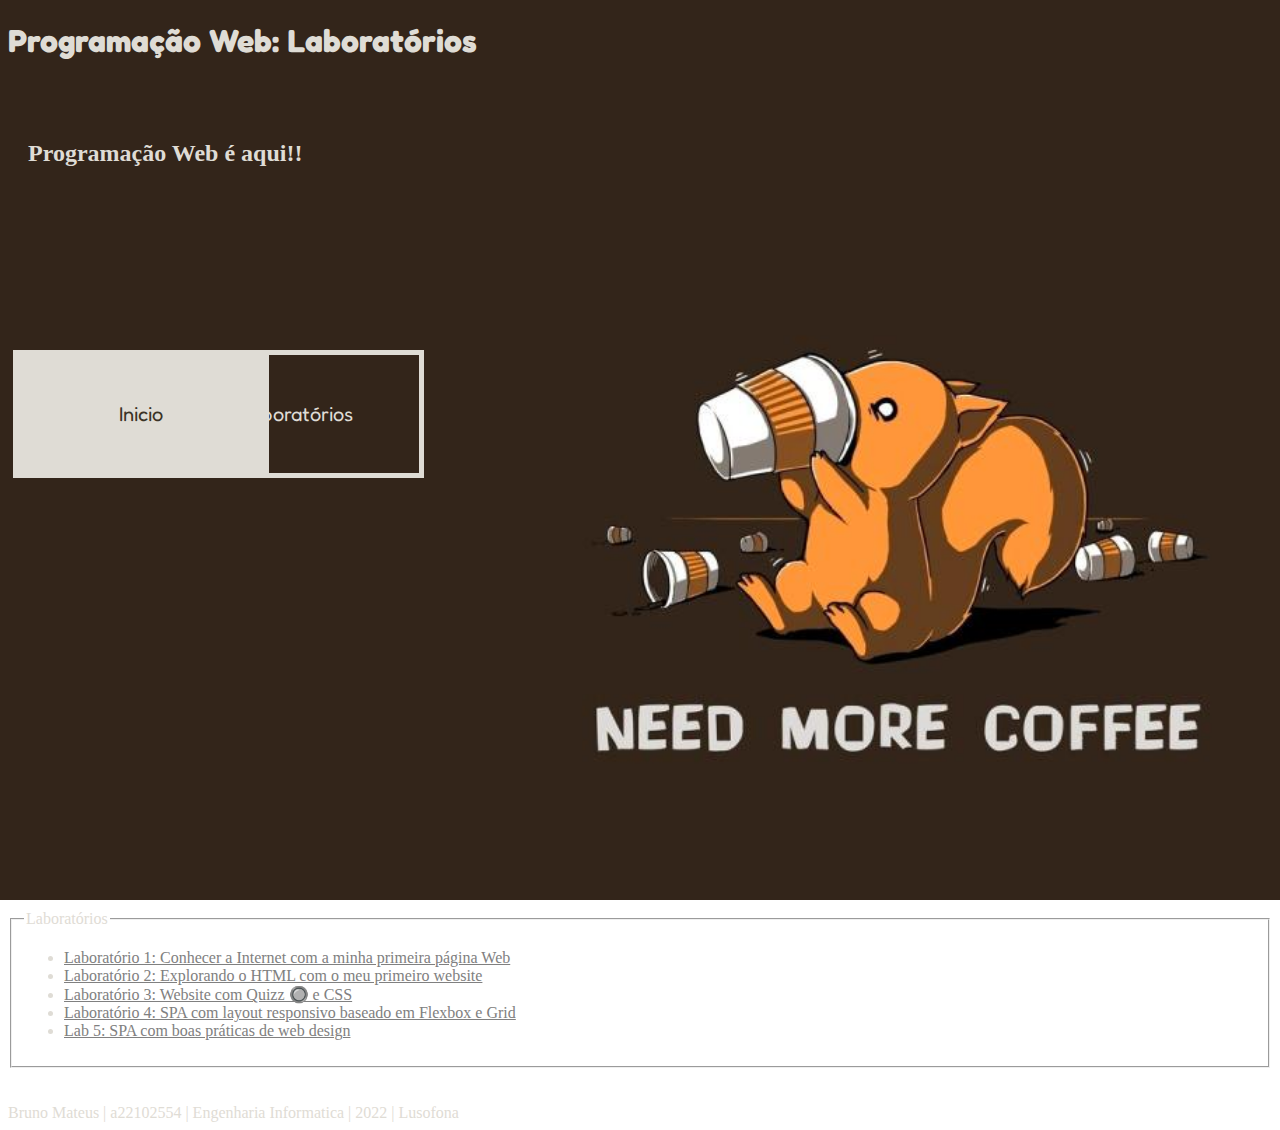
<file: index.html>
<!DOCTYPE html>
<html lang="pt">
    <meta charset="UTF-8">

    <head>
        <link rel="stylesheet" href="lab3/estilos.css">
        <title>PW Labs</title> 
        <style>
            @import url('https://fonts.googleapis.com/css2?family=Fredoka:wght@700&display=swap');
        </style>
        

    </head>
    <body>
        <h1 class="programacao" id="labs">Programação Web: Laboratórios</h1>
        <br>
            <main class="labs">
            
                <selection class="inicio">
                    <h2>Programação Web é aqui!!</h2>
                </selection>

                <selection>

                    <a href="#labs"><input class="botaoInicio" type="button" value="Inicio" multiple></a>
                    <a href="#lista"><input class="botaoLabs" type="button" value="Laboratórios" multiple></a>
                    
                </selection>      
            </main>
         <fieldset class="links">  
            <legend>Laboratórios</legend>
            <nav id="lista">
                <ul>
                    <li><a href="lab1/index.html">Laboratório 1: Conhecer a Internet com a minha primeira página Web</a></li>
                    <li><a href="lab2/index.html">Laboratório 2: Explorando o HTML com o meu primeiro website</a></li>
                    <li><a href="lab3/quizz.html">Laboratório 3: Website com Quizz 🔘 e CSS </a></li>
                    <li><a href="lab4/capitaisEuropeias.html">Laboratório 4: SPA com layout responsivo baseado em Flexbox e Grid</a></li>
                    <li><a href="lab5/capitaisEuropeias.html">Lab 5: SPA com boas práticas de web design</a></li>
                </ul>
            </nav>
        </fieldset>
        <br>
        <br>

        <footer>Bruno Mateus | a22102554 | Engenharia Informatica | 2022 | Lusofona</footer>
        

    </body>
</html>
</file>
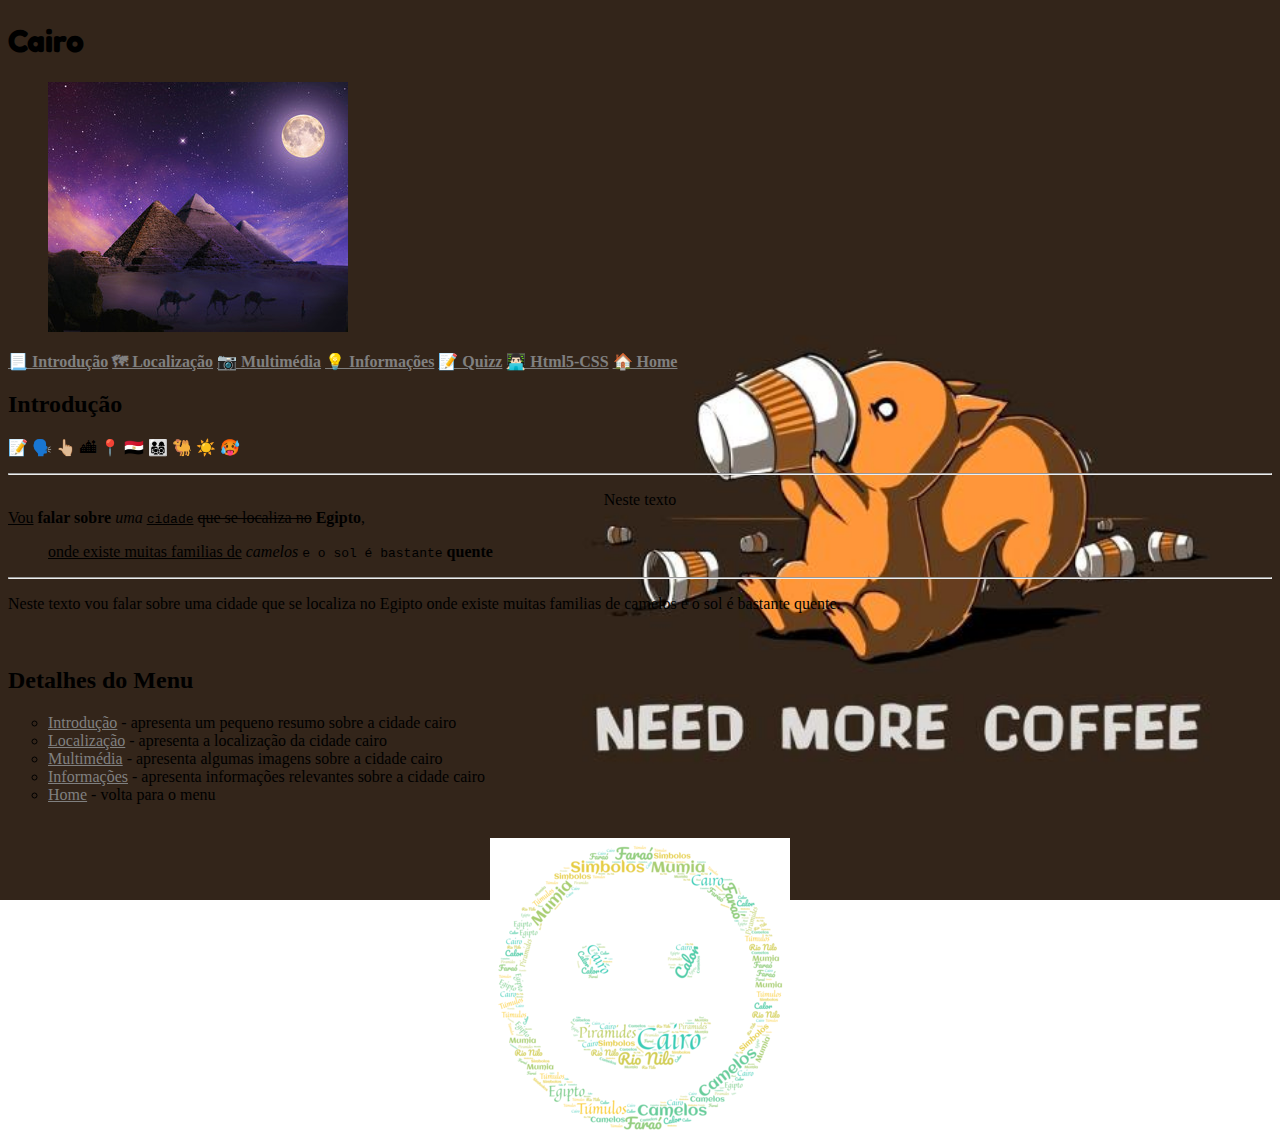
<file: lab2/index.html>
<!doctype html>
<html lang="pt">
<head>
    <meta charset="UTF-8">
    <meta name="author" content="Bruno Mateus">
    <meta name="keywords" content="Cairo">
    <meta name="description" content="Website sobre a cidade do Cairo">

    <link rel="shortcut icon" type="image/x-icon" href="images/favicon.ico"/>
    <link rel="stylesheet" href="../lab3/estilos.css">
    <style>
        @import url('https://fonts.googleapis.com/css2?family=Fredoka:wght@700&display=swap');
    </style>
    <title>Cairo</title>

    <h1>Cairo</h1>

    <figure>
        <img src="images/bodyEgipto.jpg">
    </figure>
    
</head>

<body>
    
      
<nav>
    <a href="index.html" target="blank_"><b>📃 Introdução</b></a> 
    <a href="local.html" target="blank_"><b>🗺 Localização</b></a>
    <a href="multimedia.html" target="blank_"><b>📷 Multimédia</b></a>
    <a href="info.html" target="blank_"><b>💡 Informações</b></a> 
    <a href="../lab3/quizz.html" target="blank_"><b>📝 Quizz</b></a> 
    <a href="../lab3/html5-css.html" target="blank_"><b>👨🏻‍💻 Html5-CSS</b></a> 
    <a href="../index.html" target="blank_"><b>🏠 Home</b></a>
</nav>

<section>
    <h2>Introdução</h2>
    <p> 📝 🗣️ 👆🏼 🏙 📍 🇪🇬 👨‍👩‍👧‍👦 🐫 ☀️ 🥵</p>
    <hr>
    <p><center>Neste texto</center> <u>Vou</u> <b>falar sobre</b> <i>uma</i> <u><code>cidade</code></u> <del>que se localiza no</del> <b>Egipto</b>,
    <blockquote><u>onde existe muitas familias de</u> <i>camelos</i> <code>e o sol é bastante</code> <b>quente</b></blockquote> </p>
    <hr>
    <p>Neste texto vou falar sobre uma cidade que se localiza no Egipto onde existe muitas familias de camelos e o sol é bastante quente.</p>
    <br>
</section>

<section>
    <h2>Detalhes do Menu</h2>

    <ul style="list-style-type:circle">
        <li><a href="index.html">Introdução</a> - apresenta um pequeno resumo sobre a cidade cairo</li>
        <li><a href="local.html">Localização</a> - apresenta a localização da cidade cairo</li>
        <li><a href="multimedia.html">Multimédia</a> - apresenta algumas imagens sobre a cidade cairo</li>
        <li><a href="info.html">Informações</a> - apresenta informações relevantes sobre a cidade cairo</li>
        <li><a href="../index.html">Home</a> - volta para o menu</li>
    </ul>
    <br>
    <center><img src="images/wordcloud.png" align="middle"></center>

</section>

</body>
</html>
</file>
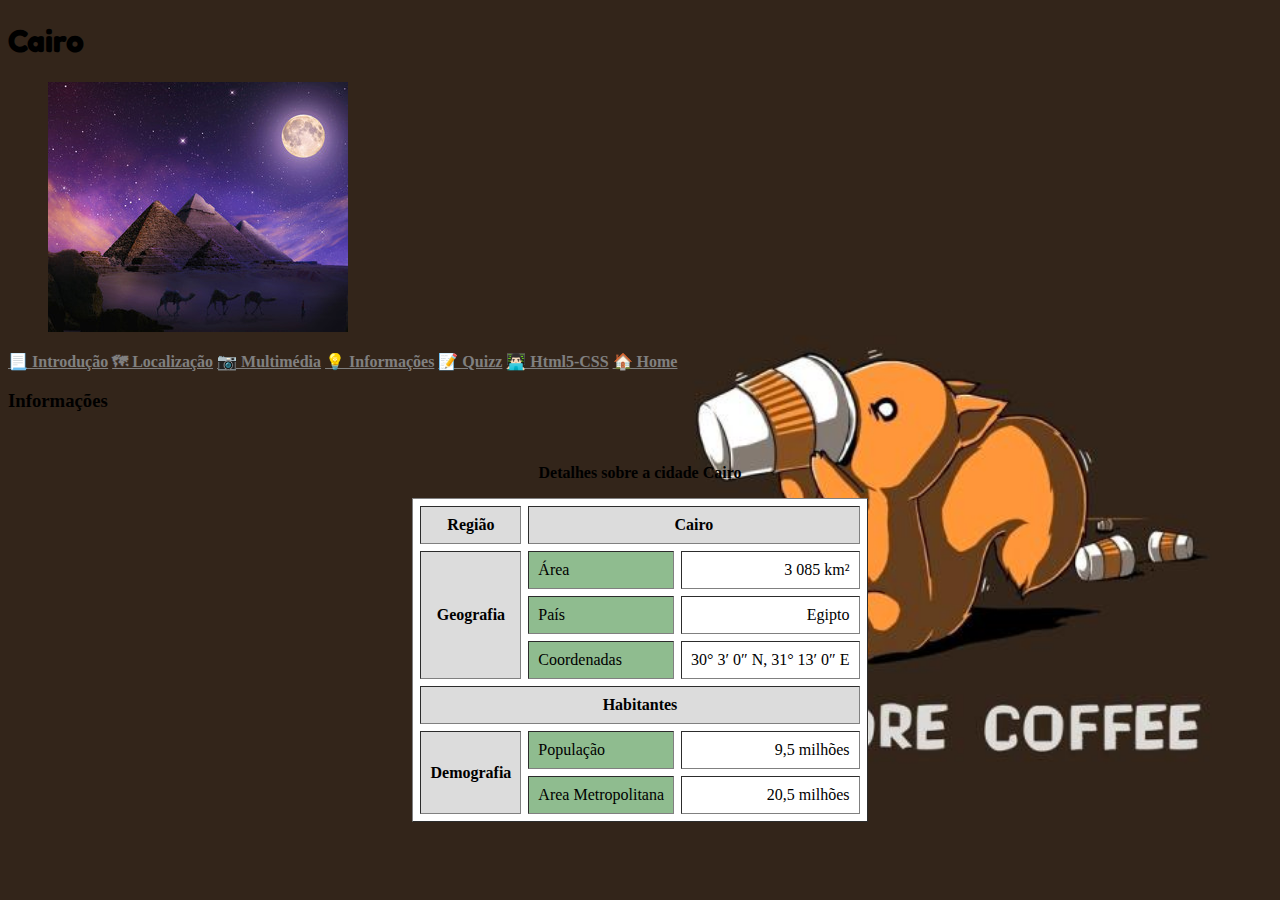
<file: lab2/info.html>
<!doctype html>
<html lang="pt">

<head>
    <meta charset="UTF-8">
    <meta name="author" content="Bruno Mateus">
    <meta name="keywords" content="Egipto">
    <meta name="description" content="Website sobre Egipto">

    <link rel="shortcut icon" type="image/x-icon" href="images/egiptoTitulo.ico" />
    <link rel="stylesheet" href="../lab3/estilos.css">
    <style>
        @import url('https://fonts.googleapis.com/css2?family=Fredoka:wght@700&display=swap');
    </style>
    <title>Cairo</title>

    <h1>Cairo</h1>
    <figure>
        <img src="images/bodyEgipto.jpg">
    </figure>
</head>

<body>


    <nav>
        <a href="index.html" target="blank_"><b>📃 Introdução</b></a>
        <a href="local.html" target="blank_"><b>🗺 Localização</b></a>
        <a href="multimedia.html" target="blank_"><b>📷 Multimédia</b></a>
        <a href="info.html" target="blank_"><b>💡 Informações</b></a>
        <a href="../lab3/quizz.html" target="blank_"><b>📝 Quizz</b></a>
        <a href="../lab3/html5-css.html" target="blank_"><b>👨🏻‍💻 Html5-CSS</b></a>
        <a href="../index.html" target="blank_"><b>🏠 Home</b></a>
    </nav>

    <section>
        <h3>Informações</h3>
        <br>
        <p align="center"><b>Detalhes sobre a cidade Cairo</b></p>
        <table border="1" align="center" colgroup="" cellspacing="7" cellpadding="9%" bgcolor="white">
            <colgroup>
                <col span="1" bgcolor="#dcdcdc">
                <col span="1" bgcolor="#8FBC8F">
            </colgroup>
            <tr>
                <th>Região</th>
                <th colspan="2" bgcolor="#dcdcdc">Cairo</th>
            </tr>
            <tr>
                <th rowspan="3">Geografia</th>
                <td>Área</td>
                <td align="right">3 085 km²</td>
            </tr>
            <tr>
                <td>País</td>
                <td align="right">Egipto</td>
            </tr>
            <tr>
                <td>Coordenadas</td>
                <td>30° 3′ 0″ N, 31° 13′ 0″ E</td>
            </tr>
            <tr>
                <th colspan="3">Habitantes</th>
            </tr>
            <tr>
                <th rowspan="2">Demografia</th>
                <td>População</td>
                <td align="right">9,5 milhões</td>
            </tr>
            <tr>
                <td>Area Metropolitana</td>
                <td align="right">20,5 milhões</td>
            </tr>
        </table>

    </section>
</body>

</html>
</file>
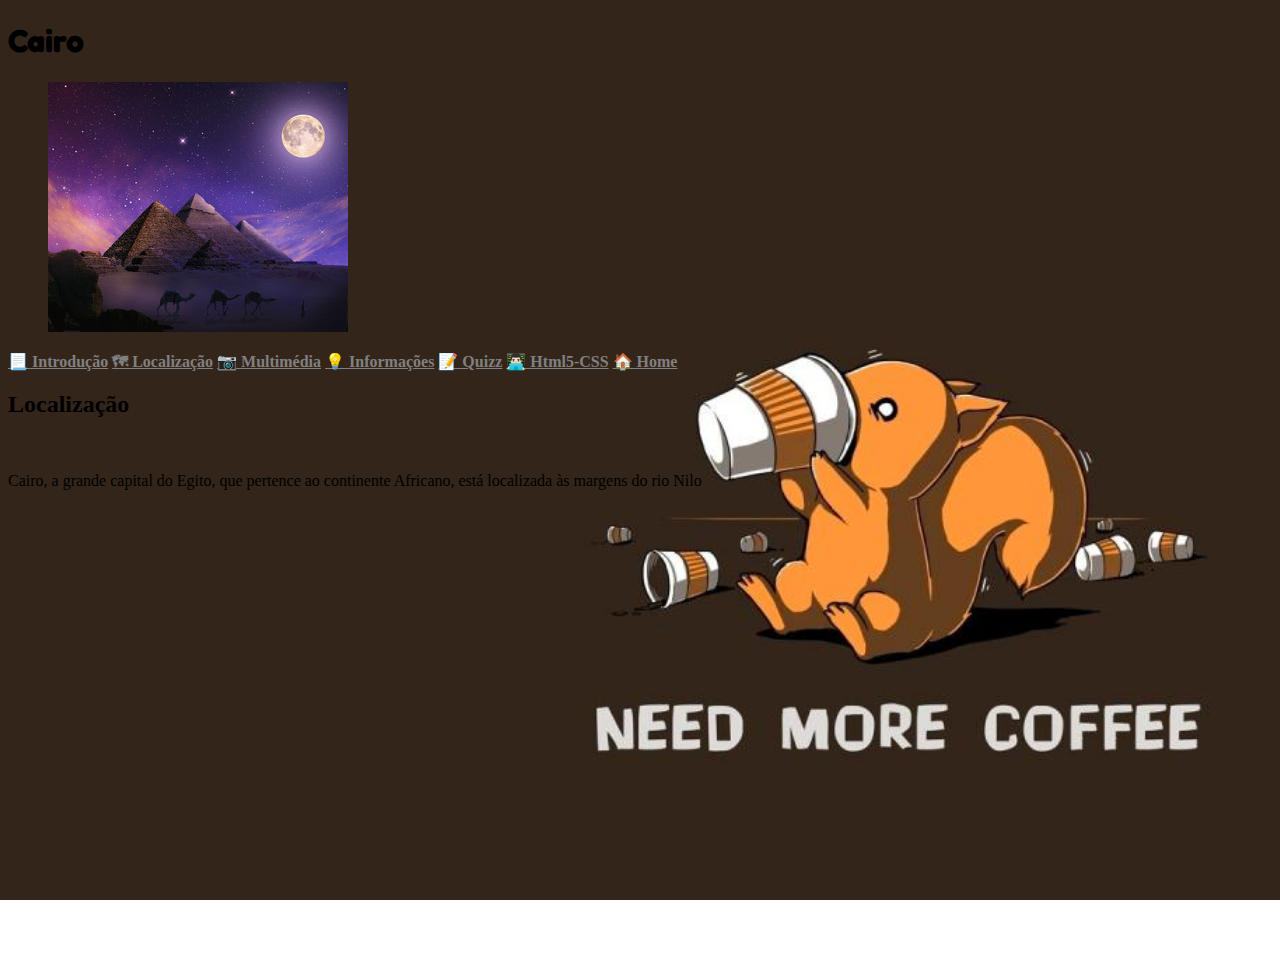
<file: lab2/local.html>
<!doctype html>
<html lang="pt">

<head>
    <meta charset="UTF-8">
    <meta name="author" content="Bruno Mateus">
    <meta name="keywords" content="Egipto">
    <meta name="description" content="Website sobre Egipto">

    <link rel="shortcut icon" type="image/x-icon" href="images/egiptoTitulo.ico" />
    <link rel="stylesheet" href="../lab3/estilos.css">
    <style>
        @import url('https://fonts.googleapis.com/css2?family=Fredoka:wght@700&display=swap');
    </style>
    <title>Cairo</title>

    <h1>Cairo</h1>

    <figure>
        <img src="images/bodyEgipto.jpg">
    </figure>

</head>

<body>


    <nav>
        <a href="index.html" target="blank_"><b>📃 Introdução</b></a>
        <a href="local.html" target="blank_"><b>🗺 Localização</b></a>
        <a href="multimedia.html" target="blank_"><b>📷 Multimédia</b></a>
        <a href="info.html" target="blank_"><b>💡 Informações</b></a>
        <a href="../lab3/quizz.html" target="blank_"><b>📝 Quizz</b></a>
        <a href="../lab3/html5-css.html" target="blank_"><b>👨🏻‍💻 Html5-CSS</b></a>
        <a href="../index.html" target="blank_"><b>🏠 Home</b></a>
    </nav>

    <section>
        <h2>Localização</h2>
        <br>
        <p>Cairo, a grande capital do Egito, que pertence ao continente Africano, está localizada às margens do rio Nilo
        </p>

        <figure>
            <iframe src="https://www.google.com/maps/embed?pb=!1m18!1m12!1m3!1d110502.76983795989!2d31.
            1882519759629!3d30.059469799315533!2m3!1f0!2f0!3f0!3m2!1i1024!2i768!4f13.1!3m3!1m2!1s0x14583fa60
            b21beeb%3A0x79dfb296e8423bba!2sCairo%2C%20Prov%C3%ADncia%20Cairo%2C%20Egito!5e0!3m2!1spt-PT!2spt!
            4v1646000666117!5m2!1spt-PT!2spt" width="600" height="450" style="border:0;" allowfullscreen=""
                        loading="lazy"></iframe>

        </figure>
    </section>
</body>

</html>
</file>
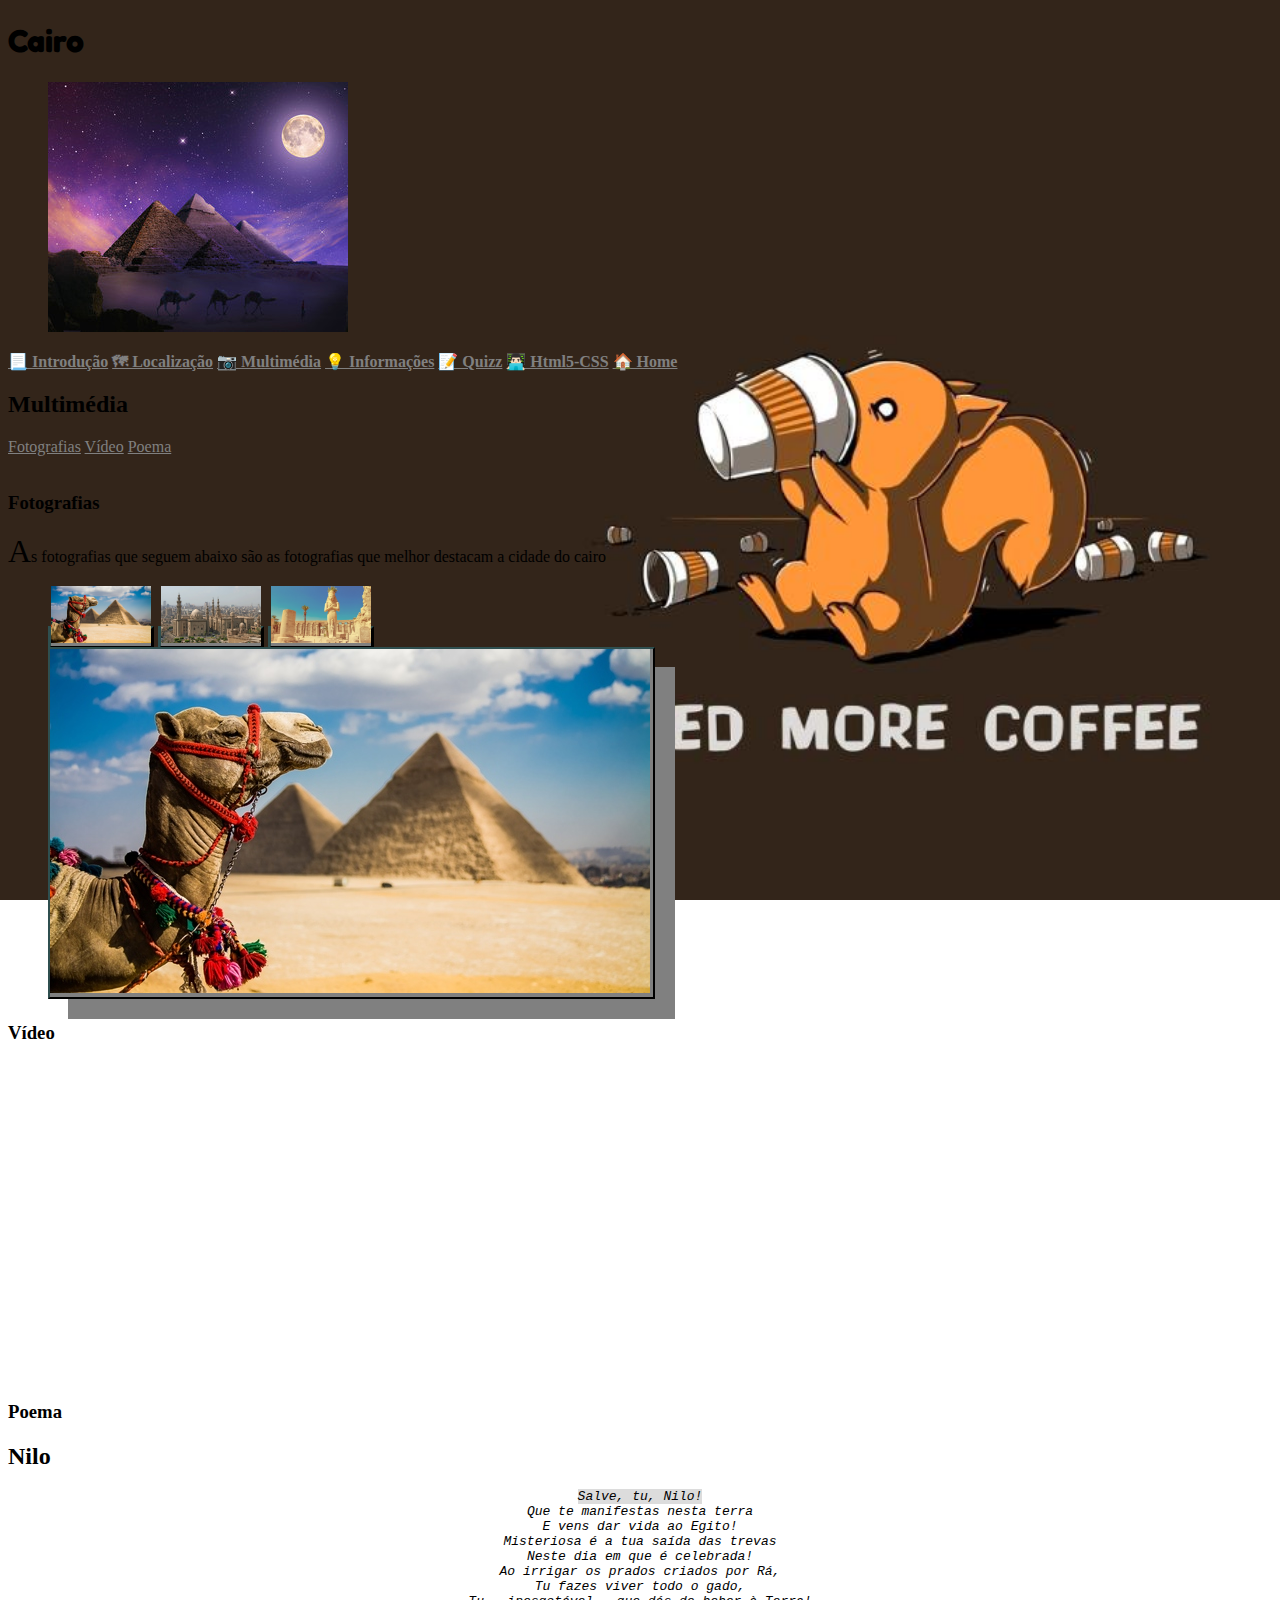
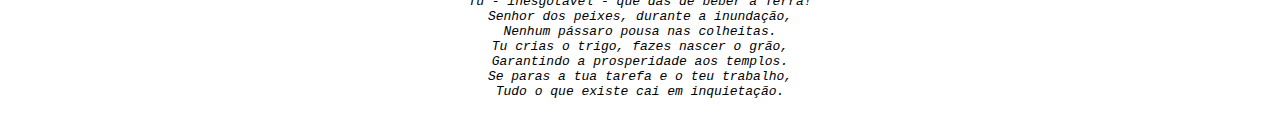
<file: lab2/multimedia.html>
<!doctype html>
<html lang="pt">

<head>
    <meta charset="UTF-8">
    <meta name="author" content="Bruno Mateus">
    <meta name="keywords" content="Egipto">
    <meta name="description" content="Website sobre Egipto">

    <link rel="shortcut icon" type="image/x-icon" href="images/egiptoTitulo.ico" />
    <link rel="stylesheet" href="../lab3/estilos.css">
    <style>
        @import url('https://fonts.googleapis.com/css2?family=Fredoka:wght@700&display=swap');
    </style>
    <title>Cairo</title>

    <h1>Cairo</h1>

    <figure>
        <img src="images/bodyEgipto.jpg">
    </figure>
</head>

<body>


    <nav>
        <a href="index.html" target="blank_"><b>📃 Introdução</b></a>
        <a href="local.html" target="blank_"><b>🗺 Localização</b></a>
        <a href="multimedia.html" target="blank_"><b>📷 Multimédia</b></a>
        <a href="info.html" target="blank_"><b>💡 Informações</b></a>
        <a href="../lab3/quizz.html" target="blank_"><b>📝 Quizz</b></a>
        <a href="../lab3/html5-css.html" target="blank_"><b>👨🏻‍💻 Html5-CSS</b></a>
        <a href="../index.html" target="blank_"><b>🏠 Home</b></a>
    </nav>

    <section>
        <h2>Multimédia</h2>
        <a href="#fotografias">Fotografias</a>
        <a href="#video">Vídeo</a>
        <a href="#poema">Poema</a>
        <br>
        <br>
    </section>

    <section>
        <h3 id="fotografias">Fotografias</h3>
        <p>As fotografias que seguem abaixo são as fotografias que melhor destacam a cidade do cairo</p>

        <figure>
            <a href="images/camelo_grande.jpg" target="foto"><img src="images/camelo_grande.jpg" alt="Camelo"
                    width="100"></a>
            <a href="images/cidade_grande.jpg" target="foto"><img src="images/cidade_grande.jpg" alt="Cidade"
                    width="100"></a>
            <a href="images/farao_grande.jpg" target="foto"><img src="images/farao_grande.jpg" alt="Faraó"
                    width="100"></a>
            <br>
            <iframe src="images/camelo_grande.jpg" target="img" width="603" height="348"
                name="foto"></iframe>

        </figure>
    </section>

    <section>
        <h3 id="video">Vídeo</h3>

        <figure>
            <iframe width="560" height="315" src="https://www.youtube.com/embed/RKzeyrlzwt4"
                title="YouTube video player" frameborder="0"
                allow="accelerometer; autoplay; clipboard-write; encrypted-media; gyroscope; picture-in-picture"
                allowfullscreen></iframe>

        </figure>
    </section>

    <section>
        <h3 id="poema">Poema</h3>
        <h2>Nilo</h2>
        <p>
            <center>
                <pre id="poema2"><i>Salve, tu, Nilo!
Que te manifestas nesta terra
E vens dar vida ao Egito!
Misteriosa é a tua saída das trevas
Neste dia em que é celebrada!
Ao irrigar os prados criados por Rá,
Tu fazes viver todo o gado,
Tu - inesgotável - que dás de beber à Terra!
Senhor dos peixes, durante a inundação,
Nenhum pássaro pousa nas colheitas.
Tu crias o trigo, fazes nascer o grão,
Garantindo a prosperidade aos templos.
Se paras a tua tarefa e o teu trabalho,
Tudo o que existe cai em inquietação.</i></pre>
            </center>
        </p>

    </section>
</body>

</html>
</file>
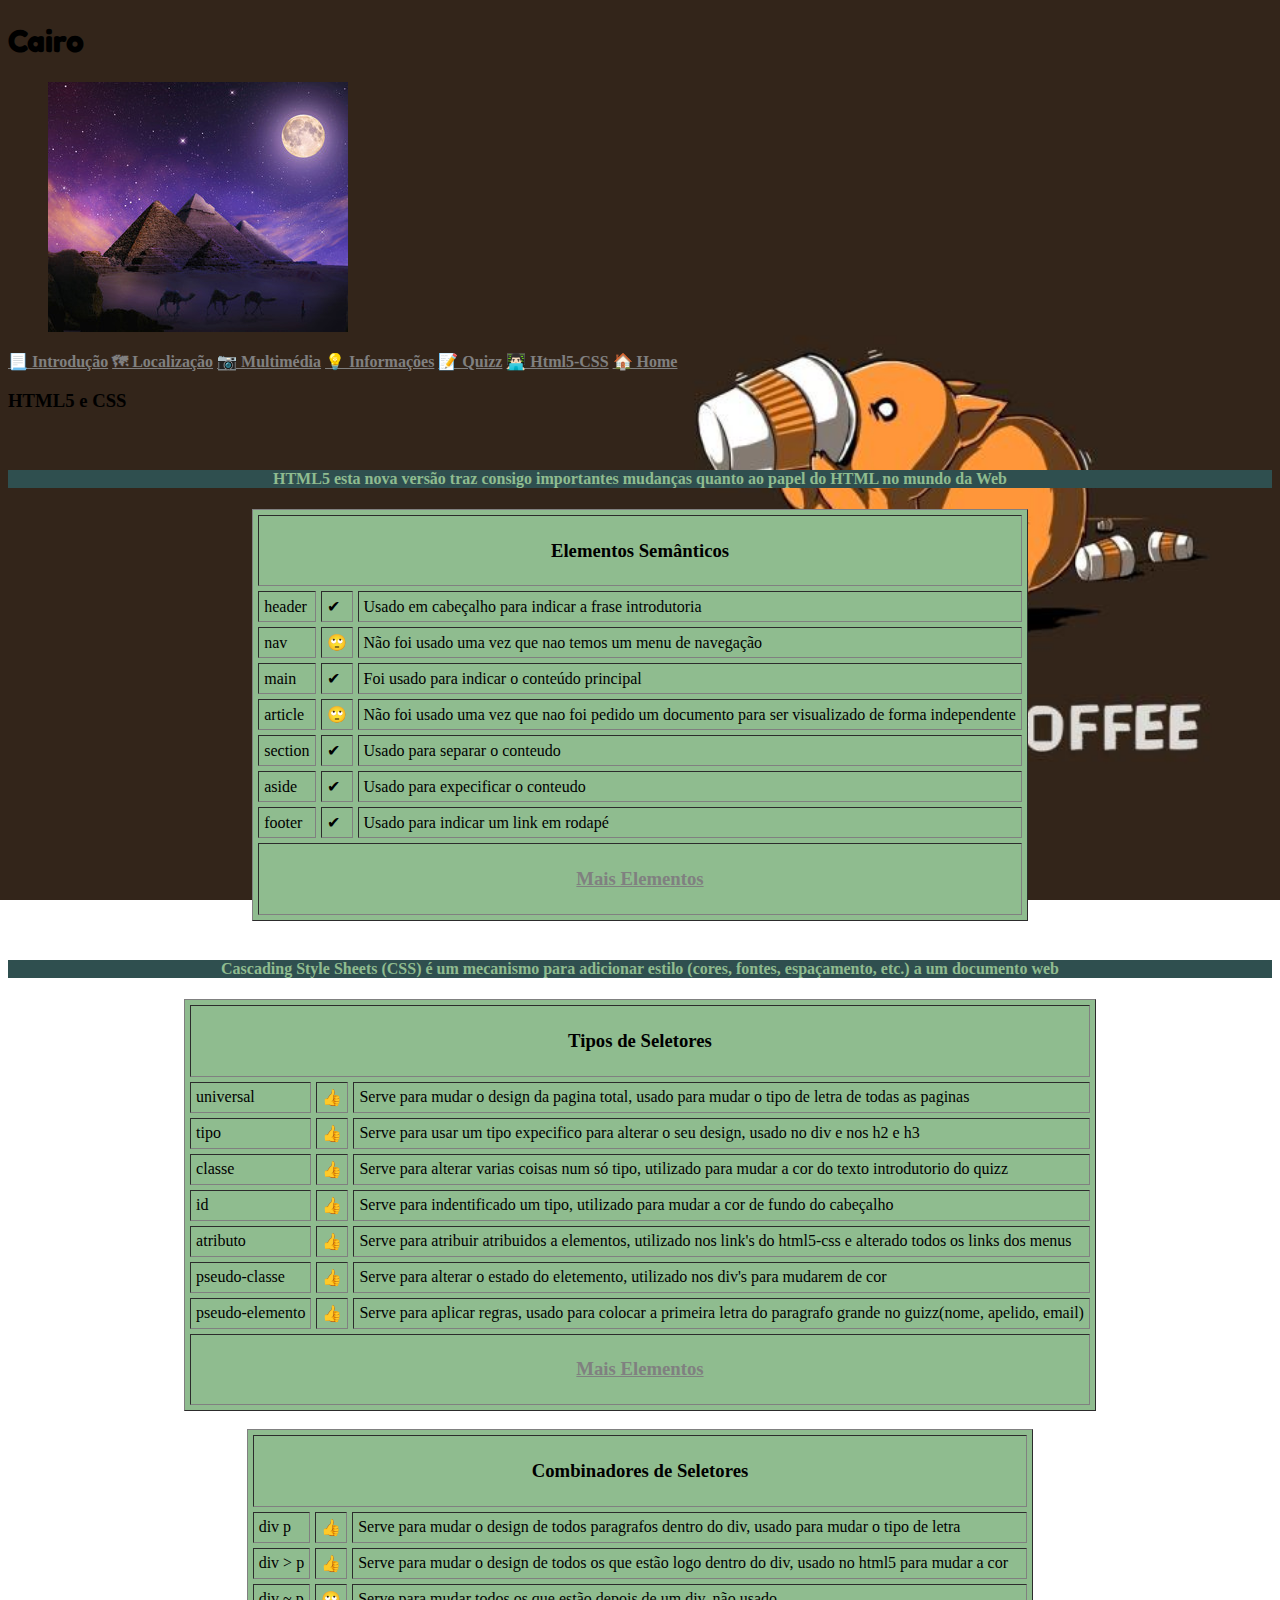
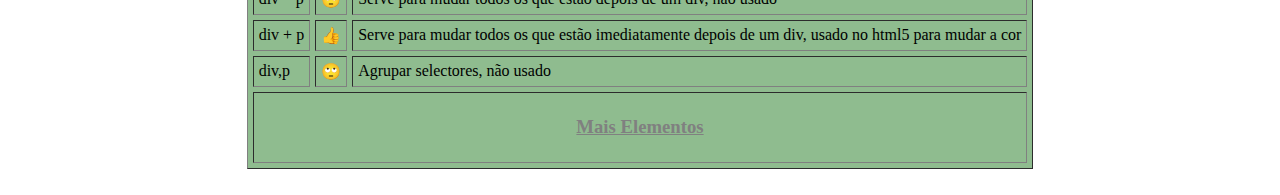
<file: lab3/html5-css.html>
<!doctype html>
<html lang="pt">
<head>
    <meta charset="UTF-8">
    <meta name="author" content="Bruno Mateus">
    <meta name="keywords" content="Egipto">
    <meta name="description" content="Website sobre Egipto">

    <link rel="shortcut icon" type="image/x-icon" href="../lab2/images/egiptoTitulo.ico"/>
    <link rel="stylesheet" href="estilos.css">
    <style>
        @import url('https://fonts.googleapis.com/css2?family=Fredoka:wght@700&display=swap');
    </style>
    <title>Cairo</title>

    <style>
        div { font-Family: Bradley Hand;}
        div:hover { background-color: #2F4F4F;}
        #section1:hover { background-color: #DCDCDC;}
        #section2:hover { background-color: #DCDCDC;}
        #html5 { background-color: #2F4F4F; color: #8FBC8F;}
        #css { background-color: #2F4F4F; color: #8FBC8F;}
        p:target { background-color: gold; }
        [target = "blank_"]{ color: gray;}
        div p { font-Family: Marker Felt;}


    </style>

<h1>Cairo</h1>

<figure>
    <img src="../lab2/images/bodyEgipto.jpg">
</figure>

</head>

<body>


<nav><a href="../lab2/index.html" target="blank_"><b>📃 Introdução</b></a> 
    <a href="../lab2/local.html" target="blank_"><b>🗺 Localização</b></a>
    <a href="../lab2/multimedia.html" target="blank_"><b>📷 Multimédia</b></a>
    <a href="../lab2/info.html" target="blank_"><b>💡 Informações</b></a> 
    <a href="quizz.html" target="blank_"><b>📝 Quizz</b></a> 
    <a href="html5-css.html" target="blank_"><b>👨🏻‍💻 Html5-CSS</b></a> 
    <a href="../index.html" target="blank_"><b>🏠 Home</b></a>
</nav>

<h3>HTML5 e CSS</h3>

<div>

    <br>

    <div id="section1">

        <header>
            <center><h4 id="html5">HTML5 esta nova versão traz consigo importantes mudanças quanto ao papel do HTML no mundo da
                Web</h4></center>
        </header>

        <table border="1" align="center" colgroup=""
               cellspacing="5" cellpadding="5%" bgcolor="#8FBC8F">

            <tr>
                <th colspan="3">
                    <h3>Elementos Semânticos</h3>
                </th>
            </tr>

            <tr>
                <main>
                    <td>header</td>
                </main>

                <aside>
                    <td>✔</td>
                    <td>Usado em cabeçalho para indicar a frase introdutoria</td>
                </aside>
            </tr>

            <tr>
                <main>
                    <td>nav</td>
                </main>

                <aside>
                    <td>🙄</td>
                    <td>Não foi usado uma vez que nao temos um menu de navegação</td>
                </aside>
            </tr>

            <tr>
                <main>
                    <td>main</td>
                </main>

                <aside>
                    <td>✔</td>
                    <td>Foi usado para indicar o conteúdo principal</td>
                </aside>
            </tr>

            <tr>
                <main>
                    <td>article</td>
                </main>

                <aside>
                    <td>🙄</td>
                    <td>Não foi usado uma vez que nao foi pedido um documento para ser visualizado de forma
                        independente</td>
                </aside>
            </tr>

            <tr>
                <main>
                    <td>section</td>
                </main>

                <aside>
                    <td>✔</td>
                    <td>Usado para separar o conteudo</td>
                </aside>
            </tr>

            <tr>
                <main>
                    <td>aside</td>
                </main>

                <aside>
                    <td>✔</td>
                    <td>Usado para expecificar o conteudo</td>
                </aside>
            </tr>
            
            <tr>
                <main>
                    <td>footer</td>
                </main>

                <aside>
                    <td>✔</td>
                    <td>Usado para indicar um link em rodapé</td>
                </aside>
            </tr>
                    

            <tr>
                <th colspan="3">
                    <footer>
                        <h3><a href="https://pt.wikipedia.org/wiki/HTML5#Novos_elementos_do_HTML5" target="blank_">Mais
                        Elementos</a></h3>
                    </footer>
                </th>
            </tr>


        </table>
        <br>
    </div>

    <div id="section2">

        <header>
            <center><h4 id="css">Cascading Style Sheets (CSS) é um mecanismo para adicionar estilo
                (cores, fontes, espaçamento, etc.) a um documento web</h4></center>
        </header>

        <table border="1" align="center" colgroup=""
               cellspacing="5" cellpadding="5%" bgcolor="#8FBC8F">

            <tr>
                <th colspan="3">
                    <h3>Tipos de Seletores</h3>
                </th>
            </tr>

            <tr>
                <main>
                    <td>universal</td>
                </main>

                <aside>
                    <td>👍</td>
                    <td>Serve para mudar o design da pagina total, usado para mudar o tipo de letra de todas as paginas</td>
                </aside>
            </tr>
            
            <tr>
                <main>
                    <td>tipo</td>
                </main>

                <aside>
                    <td>👍</td>
                    <td>Serve para usar um tipo expecifico para alterar o seu design, usado no div e nos h2 e h3</td>
                </aside>
            </tr>
            
            <tr>
                <main>
                    <td>classe</td>
                </main>
                
                <aside>
                    <td>👍</td>
                    <td>Serve para alterar varias coisas num só tipo, utilizado para mudar a cor do texto introdutorio do quizz</td>
                </aside>
            </tr>


            <tr>
                <main>
                    <td>id</td>
                </main>
                
                <aside>
                    <td>👍</td>
                    <td>Serve para indentificado um tipo, utilizado para mudar a cor de fundo do cabeçalho</td>
                </aside>
            </tr>

            <tr>
                <main>
                    <td>atributo</td>
                </main>
                
                <aside>
                    <td>👍</td>
                    <td>Serve para atribuir atribuidos a elementos, utilizado nos link's do html5-css e alterado todos os links dos menus</td>
                </aside>
            </tr>

            <tr>
                <main>
                    <td>pseudo-classe</td>
                </main>
                
                <aside>
                    <td>👍</td>
                    <td>Serve para alterar o estado do eletemento, utilizado nos div's para mudarem de cor</td>
                </aside>
            </tr>

            <tr>
                <main>
                    <td>pseudo-elemento</td>
                </main>
                
                <aside>
                    <td>👍</td>
                    <td>Serve para aplicar regras, usado para colocar a primeira letra do paragrafo grande no guizz(nome, apelido, email)</td>
                </aside>
                
            </tr>


            <tr>
                <th colspan="3">
                    <footer><h3><a href="https://pt.wikipedia.org/wiki/HTML5#Novos_elementos_do_HTML5" target="blank_">Mais
                        Elementos</a>
                    </h3></footer>
                </th>
            </tr>


        </table>
        <br>

        <table border="1" align="center" colgroup=""
               cellspacing="5" cellpadding="5%" bgcolor="#8FBC8F">

            <tr>
                <th colspan="3">
                    <h3>Combinadores de Seletores</h3>
                </th>
            </tr>

            <tr> 
                <main>
                    <td>div p</td>
                </main>

                <aside>
                    <td>👍</td>
                    <td>Serve para mudar o design de todos paragrafos dentro do div, usado para mudar o tipo de letra</td>
                </aside>
            </tr>

            <tr> 
                <main>
                    <td>div > p</td>
                </main>

                <aside>
                    <td>👍</td>
                    <td>Serve para mudar o design de todos os que estão logo dentro do div, usado no html5 para mudar a cor</td>
                </aside>
            </tr>

            <tr> 
                <main>
                    <td>div ~ p</td>
                </main>

                <aside>
                    <td>🙄</td>
                    <td>Serve para mudar todos os que estão depois de um div, não usado</td>
                </aside>
            </tr>

            <tr> 
                <main>
                    <td>div + p</td>
                </main>

                <aside>
                    <td>👍</td>
                    <td>Serve para mudar todos os que estão imediatamente depois de um div, usado no html5 para mudar a cor</td>
                </aside>
            </tr>

            <tr> 
                <main>
                    <td>div,p</td>
                </main>

                <aside>
                    <td>🙄</td>
                    <td>Agrupar selectores, não usado</td>
                </aside>
            </tr>
           

            <tr>
                <th colspan="3">
                    <footer><h3><a href="https://pt.wikipedia.org/wiki/HTML5#Novos_elementos_do_HTML5" target="blank_">Mais
                        Elementos</a>
                    </h3></footer>
                </th>
            </tr>


        </table>
        <br>

    </div>
</div>


</body>
</html>
</file>
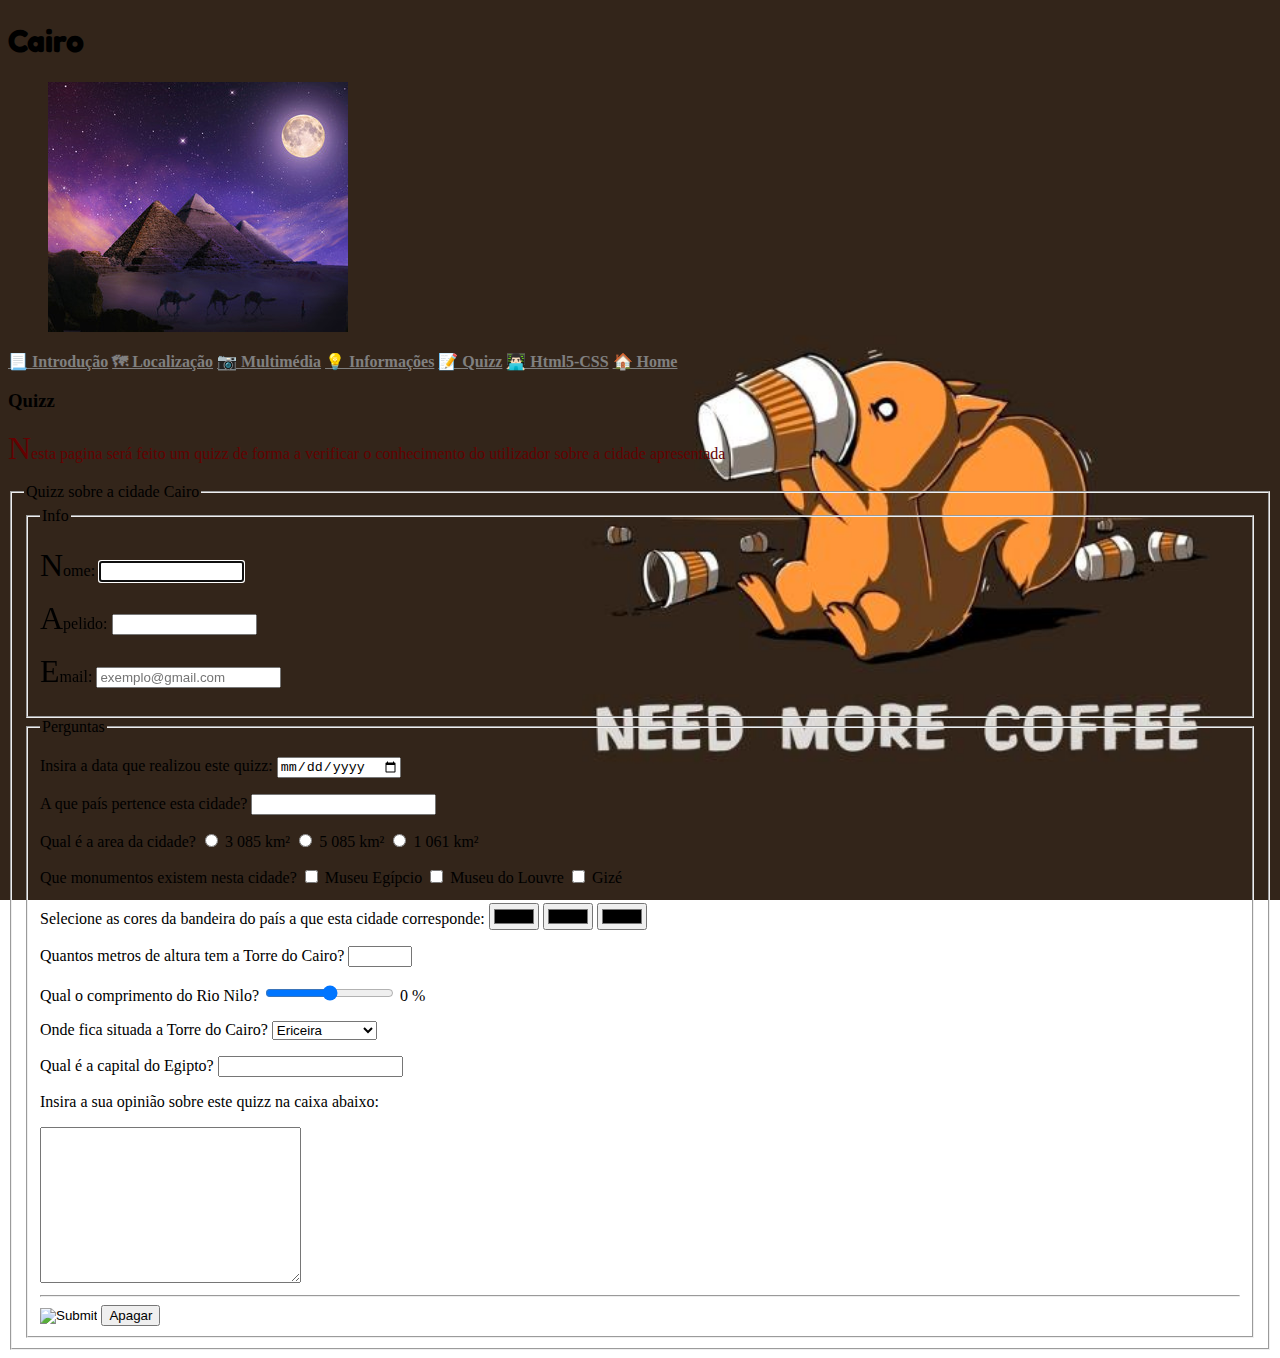
<file: lab3/quizz.html>
<!doctype html>
<html lang="pt">
<head>
    <meta charset="UTF-8">
    <meta name="author" content="Bruno Mateus">
    <meta name="keywords" content="Egipto">
    <meta name="description" content="Website sobre Egipto">

    <link rel="shortcut icon" type="image/x-icon" href="../lab2/images/egiptoTitulo.ico"/>
    <link rel="stylesheet" href="estilos.css">
    <style>
        @import url('https://fonts.googleapis.com/css2?family=Fredoka:wght@700&display=swap');
    </style>

    <title>Cairo</title>

    <h1>Cairo</h1>
    
    <figure>
        <img src="../lab2/images/bodyEgipto.jpg">
    </figure>
    
</head>

<body>
    

    <nav><a href="../lab2/index.html" target="blank_"><b>📃 Introdução</b></a> 
        <a href="../lab2/local.html" target="blank_"><b>🗺 Localização</b></a>
        <a href="../lab2/multimedia.html" target="blank_"><b>📷 Multimédia</b></a>
        <a href="../lab2/info.html" target="blank_"><b>💡 Informações</b></a> 
        <a href="quizz.html" target="blank_"><b>📝 Quizz</b></a> 
        <a href="html5-css.html" target="blank_"><b>👨🏻‍💻 Html5-CSS</b></a> 
        <a href="../index.html" target="blank_"><b>🏠 Home</b></a>
    </nav>

<h3>Quizz</h3>

<p class="important">Nesta pagina será feito um quizz de forma a verificar o 
    conhecimento do utilizador sobre a cidade apresentada</p>

<form method="POST" action="mailto: a22102554@alunos.ulht.pt" enctype="multipart/form-data">
    <fieldset id="set1">
        <legend>Quizz sobre a cidade Cairo</legend>

        <fieldset id="set2">
            <legend>Info</legend>
            <p id="first">Nome: <input type="text" name="nome" autocomplete="on" size="15" autofocus required></p>
            <p id="first">Apelido: <input type="text" name="apelido" size="15" autocomplete="on" required ></p>
            <p id="first">Email: <input type="text" name="email" autocomplete="on" pattern="[a-z0-9._%+-]+@[a-z0-9.-]+\.[a-z]{2,4}$" placeholder="exemplo@gmail.com" required></p>
        </fieldset>

        <fieldset id="set3">
            <legend>Perguntas</legend>
            <p>Insira a data que realizou este quizz: <input type="date" name="dataQuizz"></p>

            <p>A que país pertence esta cidade? <input type="text" name="pais" maxlength="20"></p>
           
            <p>Qual é a area da cidade? 
                <input type="radio" name="areaCerta" value="3 085 km²" id="areaCerta"> 
                <label for="areaCerta">3 085 km²</label>
                
                <input type="radio" name="areaErrada1" value="5 085 km²" id="areaErrada1">
                <label for="areaErrada1">5 085 km²</label>

                <input type="radio" name="areaErrada2" value="1 061 km²" id="areaErrada2">
                <label for="areaErrada2">1 061 km²</label>
            </p>

            <p>Que monumentos existem nesta cidade?
                <input type="checkbox" name="monumentoCerto" value="Museu Egípcio" id="monumentoCerto">
                <label for="monumentoCerto">Museu Egípcio</label>

                <input type="checkbox" name="monumentoErrado" value="Museu do Louvre" id="monumentoErrado">
                <label for="monumentoErrado">Museu do Louvre</label>

                <input type="checkbox" name="monumentoCerto" value="Gizé" id="monumentoErrado2">
                <label for="monumentoErrado2">Gizé</label>
            </p>

            <p>Selecione as cores da bandeira do país a que esta cidade corresponde: 
                <input type="color" name="vermelho" id="vermelho">
                <input type="color" name="branco" id="branco">
                <input type="color" name="preto" id="preto">

            </p>

            <p>Quantos metros de altura tem a Torre do Cairo?
                <input type="number" name="187" min="50" max="200" id="187">
            </p>

            <p>Qual o comprimento do Rio Nilo?
            <input type="range" name="7088" min="6000" max="8000" id="7088"
            oninput="taxaN.value = parseInt(taxa.value)">
            <output name="taxaN" for="taxa">0</output> %
            </p>

            <p>Onde fica situada a Torre do Cairo?
                <select name="torre" id="torre">
                    <option value="Ericeira">Ericeira</option>
                    <option value="Gezira">Ilha de Gezira</option>
                    <option value="Londres">Londres</option>
                    <option value="Pico">Ilha do Pico</option>
                </select>

            </p>

            <p>Qual é a capital do Egipto? 
                <input list="Capital" >  
                    <datalist id="Capital">
                        <option value="Lisboa">Lisboa</option>
                        <option value="Cairo">Cairo</option>
                        <option value="Paris">Paris</option>
                    </datalist>
            </p>
            
            
            <p>Insira a sua opinião sobre este quizz na caixa abaixo:</p>
            

            <textarea name="" id="" cols="30" rows="10">         
            </textarea>
            <hr>    
            
            <input type="image" type="submit" name="Submissao" id="Submissao"  multiple> 
            <input type="reset" name="clear" id="clear" value="Apagar" multiple>
            
        </fieldset>


    </fieldset>
    
</form>



</body>
</html>
</file>
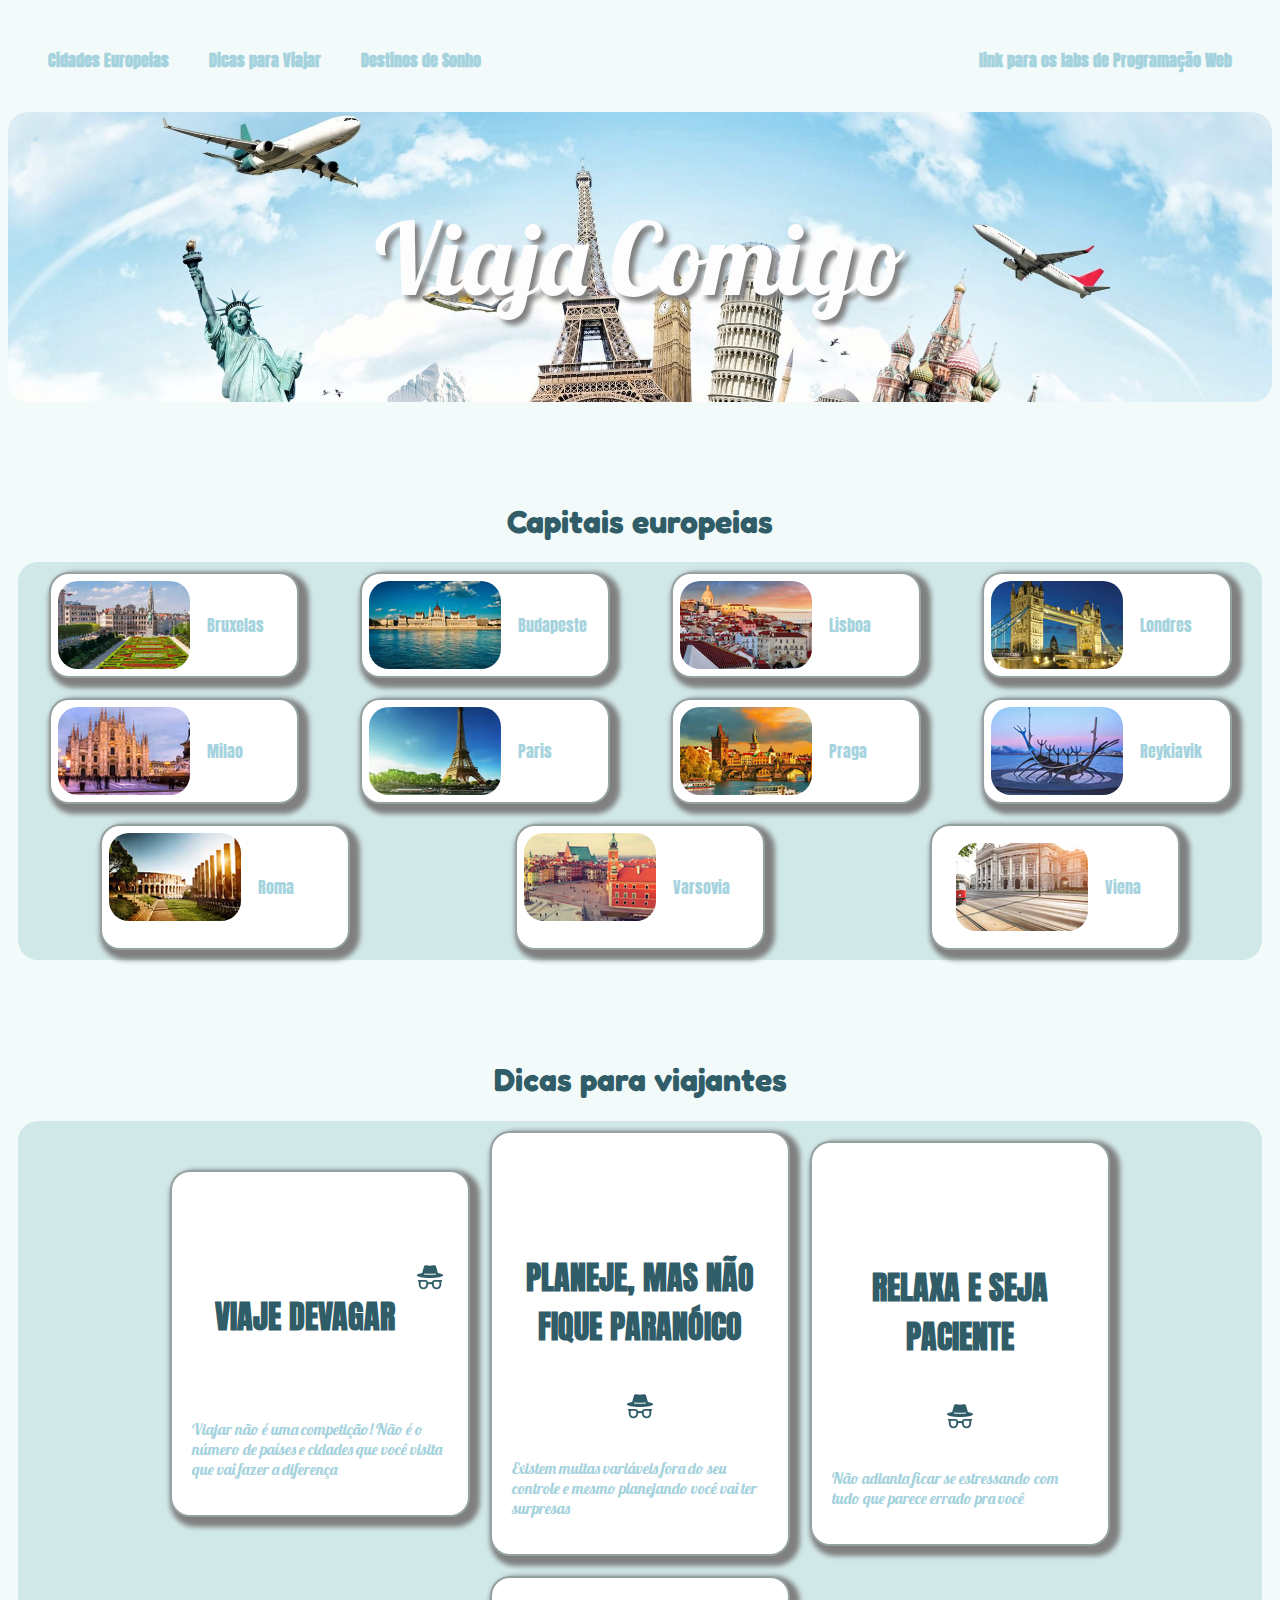
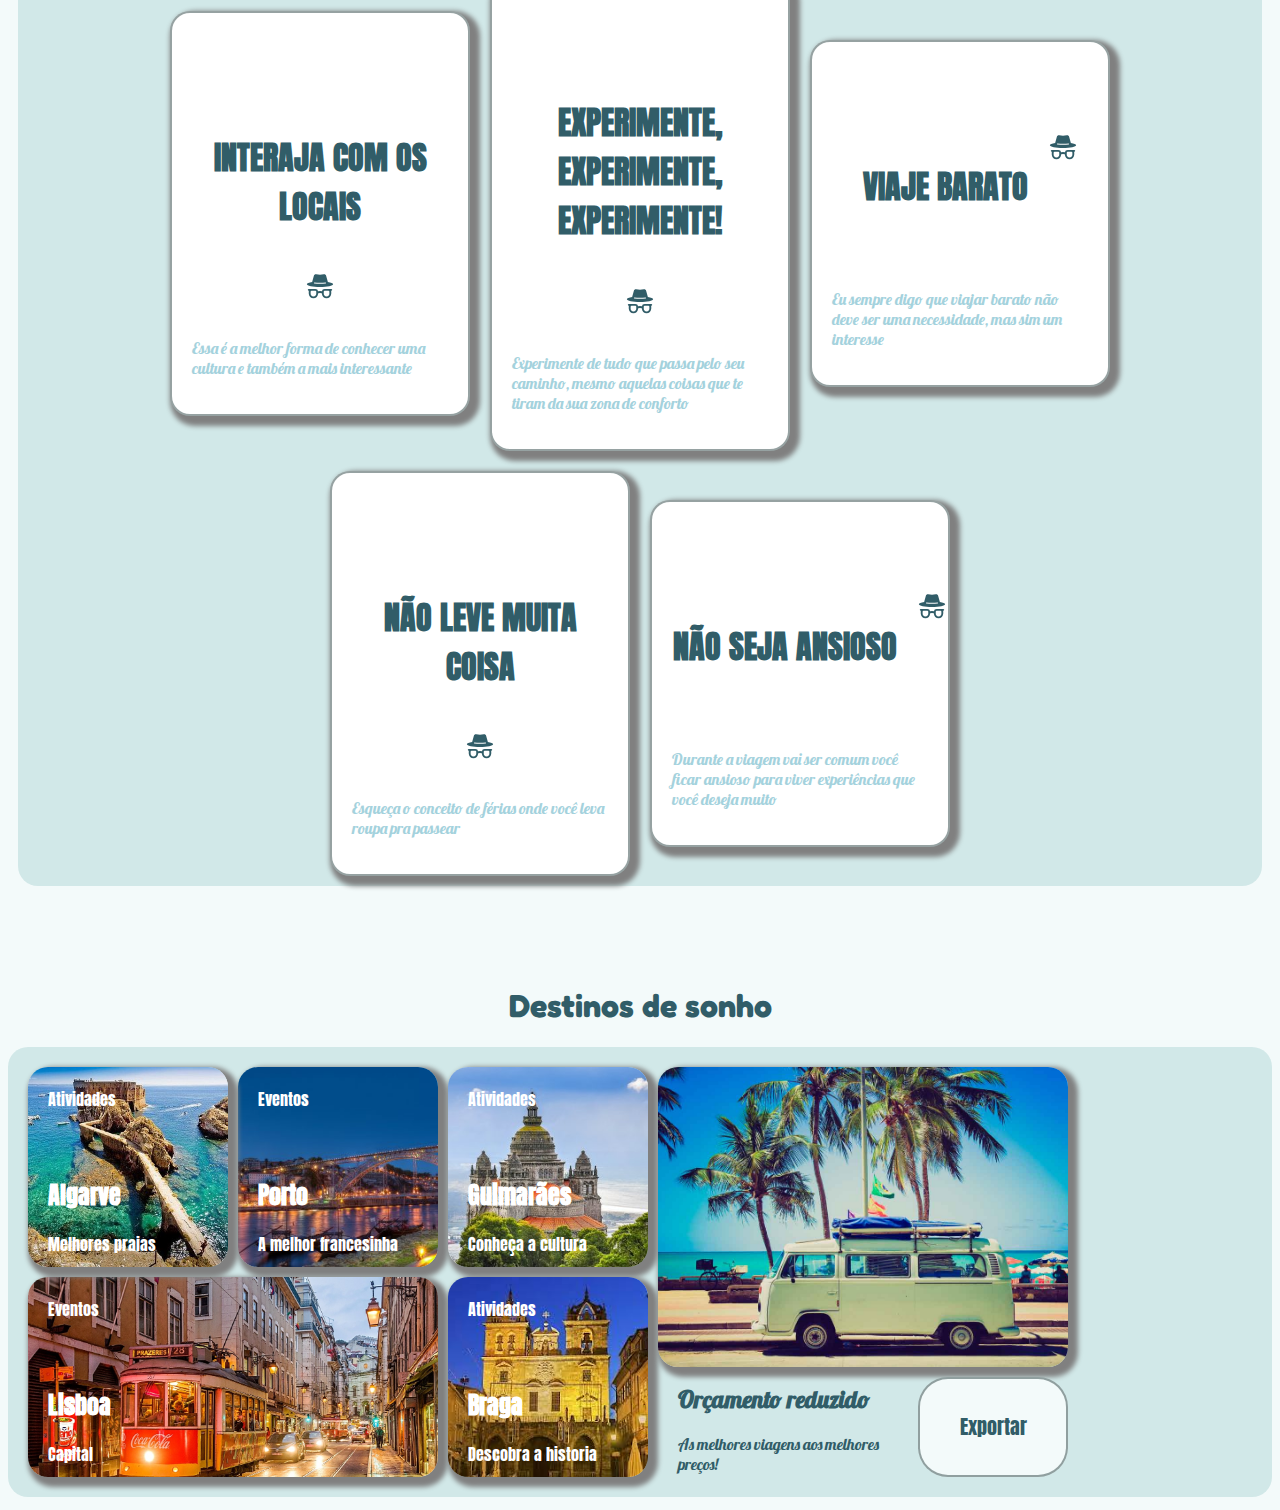
<file: lab4/capitaisEuropeias.html>
<!doctype html>
<html lang="pt">
<head>
    <meta name="viewport"
    content="width=device-width,
    initial-scale=1.0">

    <meta charset="utf-8">

    <link rel="stylesheet" href="estilos.css">

    <title>Viaja Comigo!</title>

</head>


<body>
    
    <div class="menu">
    
        <a href="#capitais" >Cidades Europeias</a>
        <a href="#dicasViagem" >Dicas para Viajar</a>
        <a href="#destinosSonho" >Destinos de Sonho</a>
        <a href="../index.html">link para os labs de Programação Web</a>
    
    </div>

    <div class="titulo">Viaja Comigo</div>

    <h1 id="capitais">Capitais europeias</h1>

    <div class="container_capitais">
        
        <div>
            <div><img src="images/bruxelas.avif" alt=""></div>
            <div><p>Bruxelas</p></div>
        </div>
         
        <div>
            <div><img src="images/budapeste.avif" alt=""></div>
            <div><p>Budapeste</p></div>
        </div>

        <div>
            <div><img src="images/lisboa.avif" alt=""></div>
            <div><p>Lisboa</p></div>
        </div>

        <div>
            <div><img src="images/londres.avif" alt=""></div>
            <div><p>Londres</p></div>
        </div>

        <div>
            <div><img src="images/milao.avif" alt=""></div>
            <div><p>Milao</p></div>
        </div>

        <div>
            <div><img src="images/paris.avif" alt=""></div>
            <div><p>Paris</p></div>
        </div>

        <div>
            <div><img src="images/praga.avif" alt=""></div>
            <div><p>Praga</p></div>
        </div>

        <div>
            <div><img src="images/reykiavik.avif" alt=""></div>
            <div><p>Reykiavik</p></div>
        </div>

        <div>
            <div><img src="images/roma.avif" alt=""></div>
            <div><p>Roma</p></div>
        </div>

        <div>
            <div><img src="images/varsovia.avif" alt=""></div>
            <div><p>Varsovia</p></div>
        </div>

        <div>
            <div><img src="images/viena.avif" alt=""></div>
            <div><p>Viena</p></div>
        </div>
    </div>

    <h1 id="dicasViagem">Dicas para viajantes</h1>

    <div class="dicas">
        <div>
            <h1>VIAJE DEVAGAR</h1>
            <svg xmlns="http://www.w3.org/2000/svg" width="30" height="30" fill="currentColor" color="rgb(49, 93, 104)" class="bi bi-incognito" viewBox="0 0 16 16">
                <path fill-rule="evenodd" d="m4.736 1.968-.892 3.269-.014.058C2.113 5.568 1 6.006 1 6.5 1 7.328 4.134 8 8 8s7-.672 7-1.5c0-.494-1.113-.932-2.83-1.205a1.032 1.032 0 0 0-.014-.058l-.892-3.27c-.146-.533-.698-.849-1.239-.734C9.411 1.363 8.62 1.5 8 1.5c-.62 0-1.411-.136-2.025-.267-.541-.115-1.093.2-1.239.735Zm.015 3.867a.25.25 0 0 1 .274-.224c.9.092 1.91.143 2.975.143a29.58 29.58 0 0 0 2.975-.143.25.25 0 0 1 .05.498c-.918.093-1.944.145-3.025.145s-2.107-.052-3.025-.145a.25.25 0 0 1-.224-.274ZM3.5 10h2a.5.5 0 0 1 .5.5v1a1.5 1.5 0 0 1-3 0v-1a.5.5 0 0 1 .5-.5Zm-1.5.5c0-.175.03-.344.085-.5H2a.5.5 0 0 1 0-1h3.5a1.5 1.5 0 0 1 1.488 1.312 3.5 3.5 0 0 1 2.024 0A1.5 1.5 0 0 1 10.5 9H14a.5.5 0 0 1 0 1h-.085c.055.156.085.325.085.5v1a2.5 2.5 0 0 1-5 0v-.14l-.21-.07a2.5 2.5 0 0 0-1.58 0l-.21.07v.14a2.5 2.5 0 0 1-5 0v-1Zm8.5-.5h2a.5.5 0 0 1 .5.5v1a1.5 1.5 0 0 1-3 0v-1a.5.5 0 0 1 .5-.5Z"/>
              </svg>
            
            <p>Viajar não é uma competição! Não é o número de países e cidades 
                que você visita que vai fazer a diferença</p> 


        </div>

        <div>
            <h1>PLANEJE, MAS NÃO FIQUE PARANÓICO</h1>
            <svg xmlns="http://www.w3.org/2000/svg" width="30" height="30" fill="currentColor" color="rgb(49, 93, 104)" class="bi bi-incognito" viewBox="0 0 16 16">
                <path fill-rule="evenodd" d="m4.736 1.968-.892 3.269-.014.058C2.113 5.568 1 6.006 1 6.5 1 7.328 4.134 8 8 8s7-.672 7-1.5c0-.494-1.113-.932-2.83-1.205a1.032 1.032 0 0 0-.014-.058l-.892-3.27c-.146-.533-.698-.849-1.239-.734C9.411 1.363 8.62 1.5 8 1.5c-.62 0-1.411-.136-2.025-.267-.541-.115-1.093.2-1.239.735Zm.015 3.867a.25.25 0 0 1 .274-.224c.9.092 1.91.143 2.975.143a29.58 29.58 0 0 0 2.975-.143.25.25 0 0 1 .05.498c-.918.093-1.944.145-3.025.145s-2.107-.052-3.025-.145a.25.25 0 0 1-.224-.274ZM3.5 10h2a.5.5 0 0 1 .5.5v1a1.5 1.5 0 0 1-3 0v-1a.5.5 0 0 1 .5-.5Zm-1.5.5c0-.175.03-.344.085-.5H2a.5.5 0 0 1 0-1h3.5a1.5 1.5 0 0 1 1.488 1.312 3.5 3.5 0 0 1 2.024 0A1.5 1.5 0 0 1 10.5 9H14a.5.5 0 0 1 0 1h-.085c.055.156.085.325.085.5v1a2.5 2.5 0 0 1-5 0v-.14l-.21-.07a2.5 2.5 0 0 0-1.58 0l-.21.07v.14a2.5 2.5 0 0 1-5 0v-1Zm8.5-.5h2a.5.5 0 0 1 .5.5v1a1.5 1.5 0 0 1-3 0v-1a.5.5 0 0 1 .5-.5Z"/>
              </svg>
            
            <p>Existem muitas variáveis fora do seu controle 
                e mesmo planejando você vai ter surpresas</p> 
        </div>

        <div>
            <h1>RELAXA E SEJA PACIENTE</h1>
            <svg xmlns="http://www.w3.org/2000/svg" width="30" height="30" fill="currentColor" color="rgb(49, 93, 104)" class="bi bi-incognito" viewBox="0 0 16 16">
                <path fill-rule="evenodd" d="m4.736 1.968-.892 3.269-.014.058C2.113 5.568 1 6.006 1 6.5 1 7.328 4.134 8 8 8s7-.672 7-1.5c0-.494-1.113-.932-2.83-1.205a1.032 1.032 0 0 0-.014-.058l-.892-3.27c-.146-.533-.698-.849-1.239-.734C9.411 1.363 8.62 1.5 8 1.5c-.62 0-1.411-.136-2.025-.267-.541-.115-1.093.2-1.239.735Zm.015 3.867a.25.25 0 0 1 .274-.224c.9.092 1.91.143 2.975.143a29.58 29.58 0 0 0 2.975-.143.25.25 0 0 1 .05.498c-.918.093-1.944.145-3.025.145s-2.107-.052-3.025-.145a.25.25 0 0 1-.224-.274ZM3.5 10h2a.5.5 0 0 1 .5.5v1a1.5 1.5 0 0 1-3 0v-1a.5.5 0 0 1 .5-.5Zm-1.5.5c0-.175.03-.344.085-.5H2a.5.5 0 0 1 0-1h3.5a1.5 1.5 0 0 1 1.488 1.312 3.5 3.5 0 0 1 2.024 0A1.5 1.5 0 0 1 10.5 9H14a.5.5 0 0 1 0 1h-.085c.055.156.085.325.085.5v1a2.5 2.5 0 0 1-5 0v-.14l-.21-.07a2.5 2.5 0 0 0-1.58 0l-.21.07v.14a2.5 2.5 0 0 1-5 0v-1Zm8.5-.5h2a.5.5 0 0 1 .5.5v1a1.5 1.5 0 0 1-3 0v-1a.5.5 0 0 1 .5-.5Z"/>
              </svg>
            
            <p>Não adianta ficar se estressando com tudo que parece errado pra você</p>
        </div>

        <div>
            <h1>INTERAJA COM OS LOCAIS</h1>
            <svg xmlns="http://www.w3.org/2000/svg" width="30" height="30" fill="currentColor" color="rgb(49, 93, 104)" class="bi bi-incognito" viewBox="0 0 16 16">
                <path fill-rule="evenodd" d="m4.736 1.968-.892 3.269-.014.058C2.113 5.568 1 6.006 1 6.5 1 7.328 4.134 8 8 8s7-.672 7-1.5c0-.494-1.113-.932-2.83-1.205a1.032 1.032 0 0 0-.014-.058l-.892-3.27c-.146-.533-.698-.849-1.239-.734C9.411 1.363 8.62 1.5 8 1.5c-.62 0-1.411-.136-2.025-.267-.541-.115-1.093.2-1.239.735Zm.015 3.867a.25.25 0 0 1 .274-.224c.9.092 1.91.143 2.975.143a29.58 29.58 0 0 0 2.975-.143.25.25 0 0 1 .05.498c-.918.093-1.944.145-3.025.145s-2.107-.052-3.025-.145a.25.25 0 0 1-.224-.274ZM3.5 10h2a.5.5 0 0 1 .5.5v1a1.5 1.5 0 0 1-3 0v-1a.5.5 0 0 1 .5-.5Zm-1.5.5c0-.175.03-.344.085-.5H2a.5.5 0 0 1 0-1h3.5a1.5 1.5 0 0 1 1.488 1.312 3.5 3.5 0 0 1 2.024 0A1.5 1.5 0 0 1 10.5 9H14a.5.5 0 0 1 0 1h-.085c.055.156.085.325.085.5v1a2.5 2.5 0 0 1-5 0v-.14l-.21-.07a2.5 2.5 0 0 0-1.58 0l-.21.07v.14a2.5 2.5 0 0 1-5 0v-1Zm8.5-.5h2a.5.5 0 0 1 .5.5v1a1.5 1.5 0 0 1-3 0v-1a.5.5 0 0 1 .5-.5Z"/>
              </svg>
            
            <p>Essa é a melhor forma de conhecer uma cultura e também a mais interessante</p> 
        </div>

        <div>
            <h1>EXPERIMENTE, EXPERIMENTE, EXPERIMENTE!</h1>
            <svg xmlns="http://www.w3.org/2000/svg" width="30" height="30" fill="currentColor" color="rgb(49, 93, 104)" class="bi bi-incognito" viewBox="0 0 16 16">
                <path fill-rule="evenodd" d="m4.736 1.968-.892 3.269-.014.058C2.113 5.568 1 6.006 1 6.5 1 7.328 4.134 8 8 8s7-.672 7-1.5c0-.494-1.113-.932-2.83-1.205a1.032 1.032 0 0 0-.014-.058l-.892-3.27c-.146-.533-.698-.849-1.239-.734C9.411 1.363 8.62 1.5 8 1.5c-.62 0-1.411-.136-2.025-.267-.541-.115-1.093.2-1.239.735Zm.015 3.867a.25.25 0 0 1 .274-.224c.9.092 1.91.143 2.975.143a29.58 29.58 0 0 0 2.975-.143.25.25 0 0 1 .05.498c-.918.093-1.944.145-3.025.145s-2.107-.052-3.025-.145a.25.25 0 0 1-.224-.274ZM3.5 10h2a.5.5 0 0 1 .5.5v1a1.5 1.5 0 0 1-3 0v-1a.5.5 0 0 1 .5-.5Zm-1.5.5c0-.175.03-.344.085-.5H2a.5.5 0 0 1 0-1h3.5a1.5 1.5 0 0 1 1.488 1.312 3.5 3.5 0 0 1 2.024 0A1.5 1.5 0 0 1 10.5 9H14a.5.5 0 0 1 0 1h-.085c.055.156.085.325.085.5v1a2.5 2.5 0 0 1-5 0v-.14l-.21-.07a2.5 2.5 0 0 0-1.58 0l-.21.07v.14a2.5 2.5 0 0 1-5 0v-1Zm8.5-.5h2a.5.5 0 0 1 .5.5v1a1.5 1.5 0 0 1-3 0v-1a.5.5 0 0 1 .5-.5Z"/>
              </svg>
            
            <p>Experimente de tudo que passa pelo seu caminho, mesmo aquelas 
                coisas que te tiram da sua zona de conforto</p>
        </div>

        <div>
            <h1>VIAJE BARATO</h1>
            <svg xmlns="http://www.w3.org/2000/svg" width="30" height="30" fill="currentColor" color="rgb(49, 93, 104)" class="bi bi-incognito" viewBox="0 0 16 16">
                <path fill-rule="evenodd" d="m4.736 1.968-.892 3.269-.014.058C2.113 5.568 1 6.006 1 6.5 1 7.328 4.134 8 8 8s7-.672 7-1.5c0-.494-1.113-.932-2.83-1.205a1.032 1.032 0 0 0-.014-.058l-.892-3.27c-.146-.533-.698-.849-1.239-.734C9.411 1.363 8.62 1.5 8 1.5c-.62 0-1.411-.136-2.025-.267-.541-.115-1.093.2-1.239.735Zm.015 3.867a.25.25 0 0 1 .274-.224c.9.092 1.91.143 2.975.143a29.58 29.58 0 0 0 2.975-.143.25.25 0 0 1 .05.498c-.918.093-1.944.145-3.025.145s-2.107-.052-3.025-.145a.25.25 0 0 1-.224-.274ZM3.5 10h2a.5.5 0 0 1 .5.5v1a1.5 1.5 0 0 1-3 0v-1a.5.5 0 0 1 .5-.5Zm-1.5.5c0-.175.03-.344.085-.5H2a.5.5 0 0 1 0-1h3.5a1.5 1.5 0 0 1 1.488 1.312 3.5 3.5 0 0 1 2.024 0A1.5 1.5 0 0 1 10.5 9H14a.5.5 0 0 1 0 1h-.085c.055.156.085.325.085.5v1a2.5 2.5 0 0 1-5 0v-.14l-.21-.07a2.5 2.5 0 0 0-1.58 0l-.21.07v.14a2.5 2.5 0 0 1-5 0v-1Zm8.5-.5h2a.5.5 0 0 1 .5.5v1a1.5 1.5 0 0 1-3 0v-1a.5.5 0 0 1 .5-.5Z"/>
              </svg>
            
            <p>Eu sempre digo que viajar barato não deve 
                ser uma necessidade, mas sim um interesse</p>  
        </div>

        <div>
            <h1>NÃO LEVE MUITA COISA</h1>
            <svg xmlns="http://www.w3.org/2000/svg" width="30" height="30" fill="currentColor" color="rgb(49, 93, 104)" class="bi bi-incognito" viewBox="0 0 16 16">
                <path fill-rule="evenodd" d="m4.736 1.968-.892 3.269-.014.058C2.113 5.568 1 6.006 1 6.5 1 7.328 4.134 8 8 8s7-.672 7-1.5c0-.494-1.113-.932-2.83-1.205a1.032 1.032 0 0 0-.014-.058l-.892-3.27c-.146-.533-.698-.849-1.239-.734C9.411 1.363 8.62 1.5 8 1.5c-.62 0-1.411-.136-2.025-.267-.541-.115-1.093.2-1.239.735Zm.015 3.867a.25.25 0 0 1 .274-.224c.9.092 1.91.143 2.975.143a29.58 29.58 0 0 0 2.975-.143.25.25 0 0 1 .05.498c-.918.093-1.944.145-3.025.145s-2.107-.052-3.025-.145a.25.25 0 0 1-.224-.274ZM3.5 10h2a.5.5 0 0 1 .5.5v1a1.5 1.5 0 0 1-3 0v-1a.5.5 0 0 1 .5-.5Zm-1.5.5c0-.175.03-.344.085-.5H2a.5.5 0 0 1 0-1h3.5a1.5 1.5 0 0 1 1.488 1.312 3.5 3.5 0 0 1 2.024 0A1.5 1.5 0 0 1 10.5 9H14a.5.5 0 0 1 0 1h-.085c.055.156.085.325.085.5v1a2.5 2.5 0 0 1-5 0v-.14l-.21-.07a2.5 2.5 0 0 0-1.58 0l-.21.07v.14a2.5 2.5 0 0 1-5 0v-1Zm8.5-.5h2a.5.5 0 0 1 .5.5v1a1.5 1.5 0 0 1-3 0v-1a.5.5 0 0 1 .5-.5Z"/>
              </svg>
            
            <p>Esqueça o conceito de férias onde 
                você leva roupa pra passear</p>
        </div>

        <div>
            <h1>NÃO SEJA ANSIOSO </h1>
            <svg xmlns="http://www.w3.org/2000/svg" width="30" height="30" fill="currentColor" color="rgb(49, 93, 104)" class="bi bi-incognito" viewBox="0 0 16 16">
                <path fill-rule="evenodd" d="m4.736 1.968-.892 3.269-.014.058C2.113 5.568 1 6.006 1 6.5 1 7.328 4.134 8 8 8s7-.672 7-1.5c0-.494-1.113-.932-2.83-1.205a1.032 1.032 0 0 0-.014-.058l-.892-3.27c-.146-.533-.698-.849-1.239-.734C9.411 1.363 8.62 1.5 8 1.5c-.62 0-1.411-.136-2.025-.267-.541-.115-1.093.2-1.239.735Zm.015 3.867a.25.25 0 0 1 .274-.224c.9.092 1.91.143 2.975.143a29.58 29.58 0 0 0 2.975-.143.25.25 0 0 1 .05.498c-.918.093-1.944.145-3.025.145s-2.107-.052-3.025-.145a.25.25 0 0 1-.224-.274ZM3.5 10h2a.5.5 0 0 1 .5.5v1a1.5 1.5 0 0 1-3 0v-1a.5.5 0 0 1 .5-.5Zm-1.5.5c0-.175.03-.344.085-.5H2a.5.5 0 0 1 0-1h3.5a1.5 1.5 0 0 1 1.488 1.312 3.5 3.5 0 0 1 2.024 0A1.5 1.5 0 0 1 10.5 9H14a.5.5 0 0 1 0 1h-.085c.055.156.085.325.085.5v1a2.5 2.5 0 0 1-5 0v-.14l-.21-.07a2.5 2.5 0 0 0-1.58 0l-.21.07v.14a2.5 2.5 0 0 1-5 0v-1Zm8.5-.5h2a.5.5 0 0 1 .5.5v1a1.5 1.5 0 0 1-3 0v-1a.5.5 0 0 1 .5-.5Z"/>
              </svg>
            
            <p>Durante a viagem vai ser comum você ficar ansioso 
                para viver experiências que você deseja muito</p>

        </div>
    </div>

    <h1 id="destinosSonho">Destinos de sonho</h1>

    <div class="destinos">
        
        <div class="porto">
            <div class="tipoDestino">Eventos
            
                <div class="descricaoDestino">
                    <h2>Porto</h2>
                    <p>A melhor francesinha</p>
                </div>

            </div>
        </div>

        <div class="lisboa">
            <div class="tipoDestino">Eventos
            
                <div class="descricaoDestino">
                    <h2>Lisboa</h2>
                    <p>Capital</p>
                </div> 

            </div>
        </div>

        <div class="guimaraes">
            <div class="tipoDestino">Atividades
            
                <div class="descricaoDestino">
                    <h2>Guimarães</h2>
                    <p>Conheça a cultura</p>
                </div>
            </div>
        </div>

        <div class="algarve">
            <div class="tipoDestino">Atividades

                <div class="descricaoDestino">
                    <h2>Algarve</h2>
                    <p>Melhores praias</p>
                </div>
            </div>
            
        </div>

        <div class="braga">
            <div class="tipoDestino">Atividades

                <div class="descricaoDestino">
                    <h2>Braga</h2>
                    <p>Descobra a historia</p>
                </div>
            </div>
        </div>
            
       
        
        <div class="viagem">
            <div class="image"></div>
            
                <div class="txt">
                    <h2>Orçamento reduzido</h2>
                    <p>As melhores viagens aos melhores preços!</p>
                </div>

                <input class="button" type="button" value="Exportar" multiple>

        </div>
        

    </div>
   
</body>
</html>
</file>
<file: lab3/estilos.css>
body {font-Family: Marker Felt;}.important {color: rgb(100, 1, 1)}

h2, h3, div {font-Family: Bradley Hand;}
h1 {font-family: 'Fredoka', sans-serif;}
#first::first-letter {
    color: black;
    font-size: xx-large;
}

.programacao{
    color: rgb(223, 220, 213);
}

body{
    background-image: url("../img/index.jpg");
    background-attachment:fixed;
    background-size: 140%;
}




.labs{
    height: 90vh;
    position: relative;
}

.inicio{
    position: absolute;
    top: 20px;
    left: 20px;
    color: rgb(223, 220, 213);
   

}

.botaoLabs{
    position: absolute;
    background-color: transparent;
    color: rgb(223, 220, 213);
    border: 5px solid rgb(223, 220, 213);
    font-family: 'Anton', sans-serif;
 
    font-size: 20px; 
    mask-size: contain;
    height: 10vw;
    width: 20vw;
    cursor: pointer;
    top: 250px;
    left: 160px;
    padding: 10px;
    
    font-family: 'Fredoka', sans-serif;
   
    
}

.botaoLabs:hover{
    background-color: rgb(223, 220, 213);
    color: rgb(58, 51, 38);
 
}

.botaoInicio{
    position: absolute;
    background-color: rgb(223, 220, 213);
    color: rgb(58, 51, 38);
    border: 5px solid rgb(223, 220, 213);
    font-family: 'Anton', sans-serif;
    padding: 10px;
    
  
    font-size: 20px; 
    mask-size: contain;
    height: 10vw;
    width: 20vw;
    cursor: pointer;
    top: 250px;
    left: 5px;
    
    font-family: 'Fredoka', sans-serif;
    
}

.botaoInicio:hover{
    background-color: transparent;
    color: rgb(223, 220, 213);
 
}




footer{
    color: rgb(223, 220, 213);
}

.links{
    color: rgb(223, 220, 213);

}

#poema2::first-line {
    background-color: #DCDCDC;
    color: black;
}

[target = "foto"] { 
    background: gray;
    border-spacing: 3cm;
    border-color: #2F4F4F;
    border-style: outset;
}

[target = "img"]{ 
    background: gray;
    border-spacing: 3cm;
    border-color: #2F4F4F;
    border-style: outset;
    box-shadow: 20px 20px gray;
}

h3 + p::first-letter{font-size: xx-large;}


div:hover { background-color: #2F4F4F;}
#section1:hover { background-color: #DCDCDC;}
#section2:hover { background-color: #DCDCDC;}
#html5 { background-color: #2F4F4F; color: #8FBC8F;}
#css { background-color: #2F4F4F; color: #8FBC8F;}

[target = "blank_"]{ color: gray;}
div p { font-Family: Marker Felt;}
div > p { color: #8FBC8F;}
div + p { color: #8FBC8F;}

a:hover{background-color:white;}
a::before{content:black;}
a::after{content: white;}

#set1:hover { background-color: #99a7a7;}
#set2:hover { background-color: #dcdcdcad;}
#set3:hover { background-color: #dcdcdcad;}

a:link {color:gray}
a:visited {color:#3b523b};

input{display: block;}

tr ~ :hover{
    background-color: rgb(176, 196, 199);
}
</file>
<file: lab4/estilos.css>
@import url('https://fonts.googleapis.com/css2?family=Fredoka:wght@700&display=swap');

@import url('https://fonts.googleapis.com/css2?family=Anton&family=Fredoka:wght@700&display=swap');

@import url('https://fonts.googleapis.com/css2?family=Anton&family=Fredoka:wght@700&family=Lobster&display=swap');

* {box-sizing: border-box;}
h1 {
    font-family: 'Fredoka', sans-serif;
    text-align: center;
    text-shadow: 5px 5px 5px 5px gray;
    color:rgb(49, 93, 104);
    margin-top: 100px;
}
body{background-color: rgb(243, 250, 250);}


.container_capitais{
    display: flex;
    flex-flow: row wrap;
    background-color: rgba(98, 173, 173, 0.233);
    margin: 10px 10px 10px 10px;
    border-radius: 20px;
    align-items: space-around;
    justify-content: space-around;
    font-family: 'Anton', sans-serif;
    color:rgb(164, 210, 221);
    
}

.container_capitais > div{
    display: flex;
    background-color: white;
    border: 2px solid rgba(42, 66, 66, 0.493);
    border-radius: 20px;
    margin: 10px 10px 10px 10px;
    width: 250px; 
    box-shadow: 5px 5px 5px 5px gray;  
}

.container_capitais img{
    display: flex;
    border-radius: 20px;
    justify-content:center;
    align-items: center;
    margin: 7px;

}

.container_capitais div:last-child{
    display: flex;
    align-items: center;
    justify-content:center;
    margin-right: 10px;
    padding: 10px;
    
}

.menu{
    display: flex;
    padding: 20px;
}

.menu a:last-child{
    display: flex;
    margin-left: auto;
    
}

a{
    padding: 20px;
    text-decoration: none;
    color: rgb(164, 210, 221);
    font-weight:bold;
    font-family: 'Anton', sans-serif;
}

a:hover{
    background-color: rgb(99, 152, 187);
    font-weight: bold;
}


.titulo{
    display: flex;
    background-image: url("images/paper.jpg");
    background-size: cover;
    height: 290px; 
    color: rgb(253, 253, 253);
    justify-content: center;
    align-items: center;
    font-size: 100px;
    text-shadow: 5px 5px 5px gray;
    border-radius: 20px;
    font-family: 'Lobster', cursive;
    
}

.dicas{
    display: flex;
    flex-flow: row wrap;
    background-color: rgba(98, 173, 173, 0.233);
    margin: 10px 10px 10px 10px;
    border-radius: 20px;
    align-items: center;
    justify-content: center;
    
    
}


.dicas > div{
    display: flex;
    flex-flow: row wrap;
    background-color: white;
    border: 2px solid rgba(42, 66, 66, 0.493);
    border-radius: 20px;
    margin: 10px 10px 10px 10px;
    align-items: center;
    justify-content: center;
    width: 300px;
    box-shadow: 5px 5px 5px 5px gray;
    
    
}
.dicas div > h1{
    display: flex;
    padding: 20px;
    font-family: 'Anton', sans-serif;
    
}


.dicas p {
    display: flex;
    padding: 20px;
    color:rgb(164, 210, 221);
    font-family: 'Lobster', cursive;
}



.lisboa{
    grid-area: lisboa;
    background-image: url("imgPortugal/lisboa.jpg");
    padding: 20px;
    background-size:cover;
    background-repeat: no-repeat;
    border-radius: 20px;
    box-shadow: 5px 5px 5px 5px gray;
    font-family: 'Anton', sans-serif;
}

.algarve{
    grid-area: algarve;
    background-image: url("imgPortugal/algarve.jpg");
    padding: 20px;
    background-size: auto 200px, contain;
    background-repeat: no-repeat;
    border-radius: 20px;
    box-shadow: 5px 5px 5px 5px gray; 
    font-family: 'Anton', sans-serif;
    
}

.porto{
    grid-area: porto;
    background-image: url("imgPortugal/porto.jpg");
    padding: 20px;
    background-size: auto 200px, contain;
    background-repeat: no-repeat;
    border-radius: 20px;
    box-shadow: 5px 5px 5px 5px gray; 
    font-family: 'Anton', sans-serif;
}

.braga{
    grid-area: braga;
    background-image: url("imgPortugal/Braga.jpeg");
    padding: 20px;
    background-size: auto 200px, contain;
    background-repeat: no-repeat;
    border-radius: 20px;
    box-shadow: 5px 5px 5px 5px gray; 
    font-family: 'Anton', sans-serif;
}

.guimaraes{
    grid-area: guimaraes;
    background-image: url("imgPortugal/guimaraes.jpg");
    padding: 20px;
    background-size: auto 200px, contain;
    background-repeat: no-repeat;
    border-radius: 20px;
    box-shadow: 5px 5px 5px 5px gray; 
    font-family: 'Anton', sans-serif;
}


.destinos{
    display: grid;
    background-color: rgba(98, 173, 173, 0.233);
    border-radius: 20px;
    padding: 20px;
    font-family: 'Anton', sans-serif;
}

@media screen and (min-width: 901px) {
    .destinos
    {
        grid-gap: 10px;
       
        grid-template-rows: 200px 200px ;
        grid-template-columns: 200px 200px 200px 200px 200px;

        grid-template-areas: 'algarve porto guimaraes viagem viagem'
                                'lisboa lisboa braga viagem viagem';

    }
      
}
   

@media screen and (max-width: 900px) {
    .destinos
    {
        grid-gap: 5px;
  
        grid-template-rows: 200px 200px 200px 200px 200px;
        grid-template-columns: 200px 200px;

        grid-template-areas: 'porto algarve'
                            'guimaraes braga'
                            'lisboa lisboa'
                            'viagem viagem'
                            'viagem viagem';
           
    
    } 
    
}

.tipoDestino{
    position: relative;
    top: 0px;
    left: 0px;
    color: white;
}

.descricaoDestino{
    position: absolute;
    top: 70px;
    left: 0px;
    color: white;  
}


.viagem{
    grid-area: viagem;
    display: grid;
    grid-gap: 10px;
    grid-template-columns: 250px 150px;
    grid-template-rows: 300px 100px;
    grid-template-areas:
    'viagem viagem' 
    'txt button';
}

.image{
    grid-area: viagem;
    background-image: url("imgPortugal/viagem.jpg");
    padding: 20px;
    background-size:cover;
    background-repeat: no-repeat;
    border-radius: 20px;
    box-shadow: 5px 5px 5px 5px gray; 

}

.txt{
    grid-area: txt;
    align-self: center;
    font-family: 'Lobster', cursive;
    color:rgb(49, 93, 104);
    padding: 20px;
}

.button{
    grid-area: button;
    color: aquamarine;
    border: 2px solid rgba(42, 66, 66, 0.493);
    font-family: 'Anton', sans-serif;
    color:rgb(49, 93, 104);
    background-color: rgb(243, 250, 250); 
    font-size: 20px; 
    mask-size: contain;
    padding: 20px;
    border-radius: 30px;
    cursor: pointer;
}

.button:hover{
    background-color: rgb(201, 229, 248);
}
</file>
